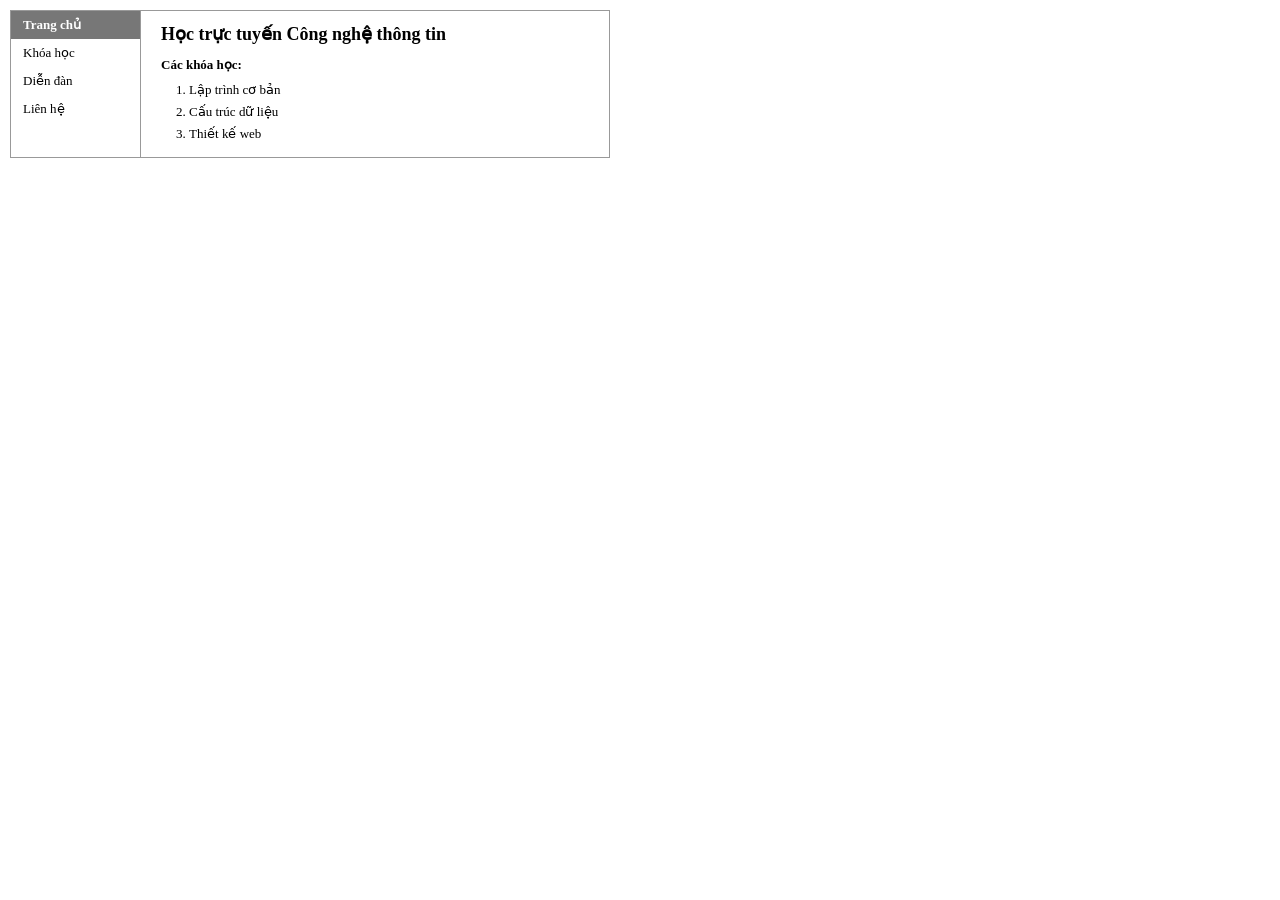
<file: index.html>
<!DOCTYPE html>
<html lang="vi">
<head>
  <meta charset="UTF-8">
  <meta name="viewport" content="width=device-width, initial-scale=1.0">
  <title>Học trực tuyến Công nghệ thông tin</title>
  <link rel="stylesheet" href="style.css">
</head>
<body>
  <div id="vung01">
    <ul>
      <li>Trang chủ</li>
      <li>Khóa học</li>
      <li>Diễn đàn</li>
      <li>Liên hệ</li>
    </ul>
  </div>
  <div id="vung02">
      <h1>Học trực tuyến Công nghệ thông tin</h1> 
      <h3>Các khóa học:</h3>
      <ol>
        <li>Lập trình cơ bản</li>
        <li>Cấu trúc dữ liệu</li>
        <li>Thiết kế web</li>
      </ol>
  </div>

</body>
</html>
</file>
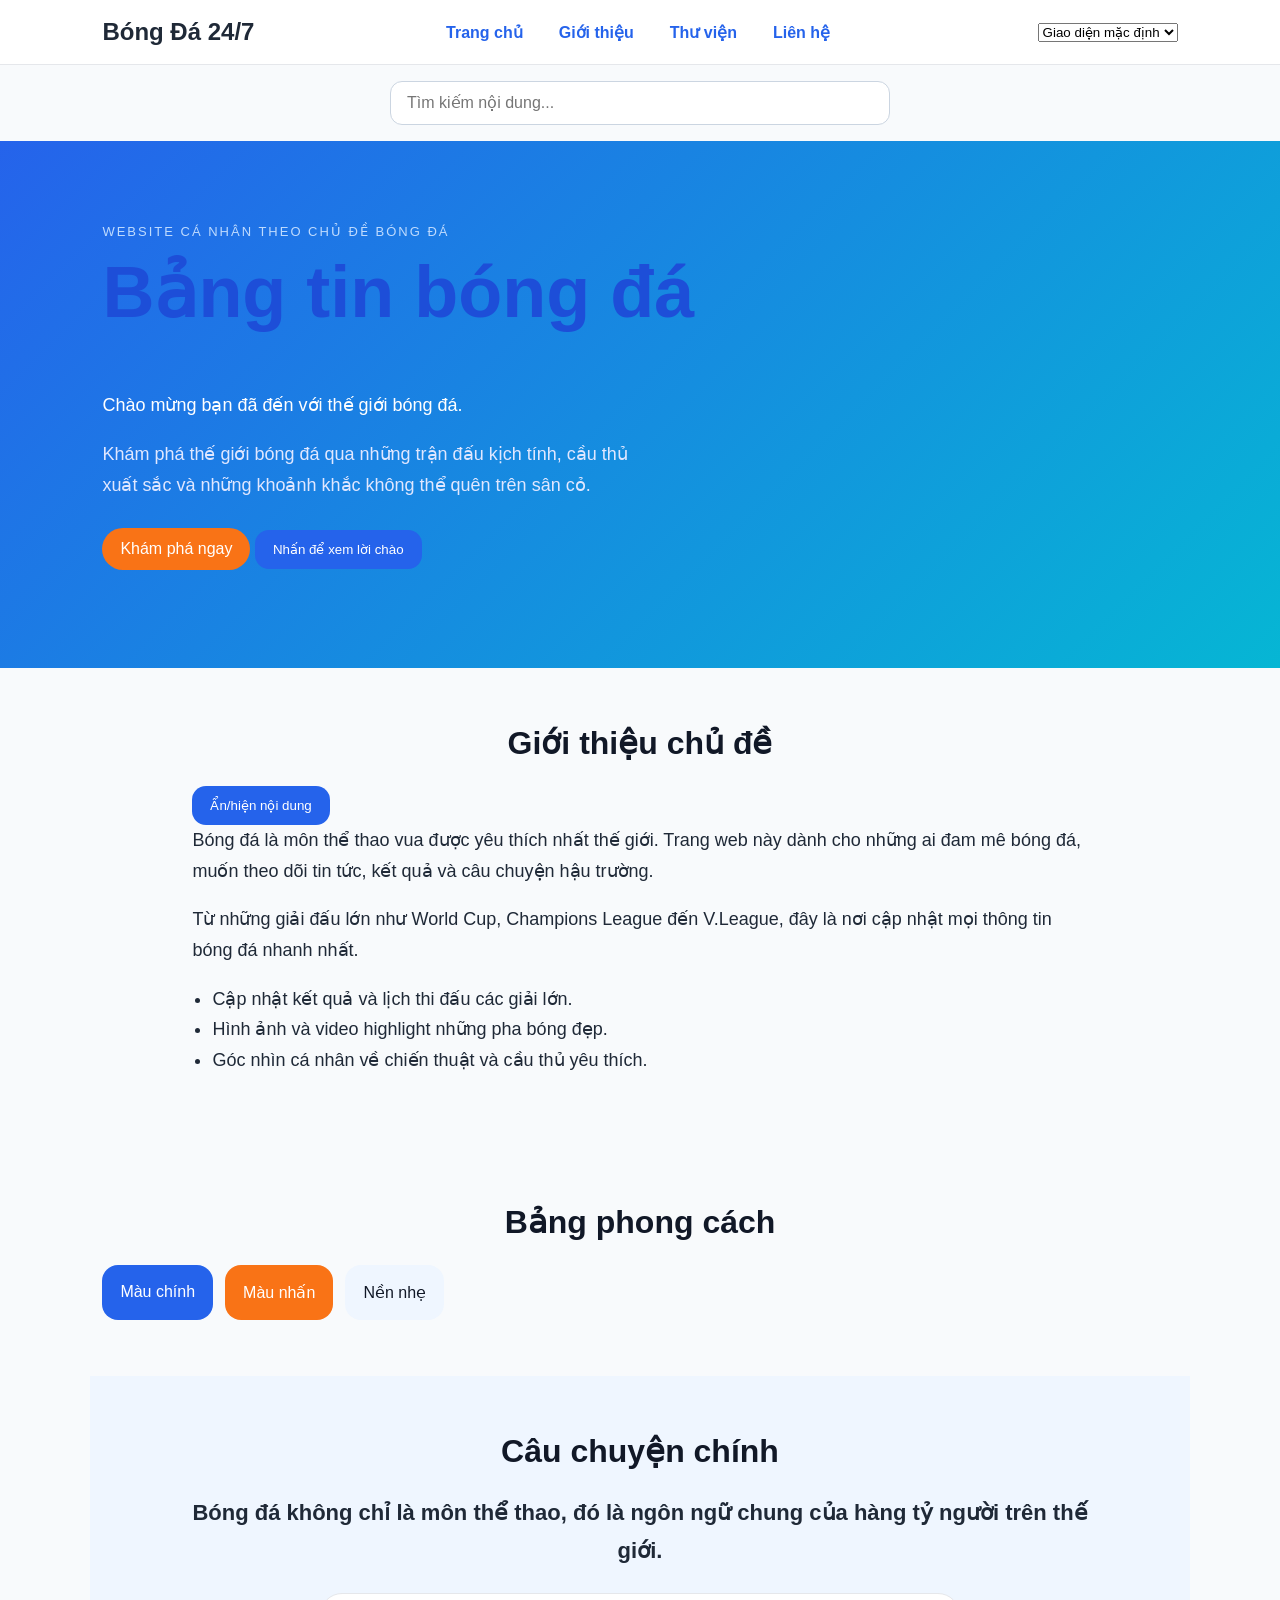
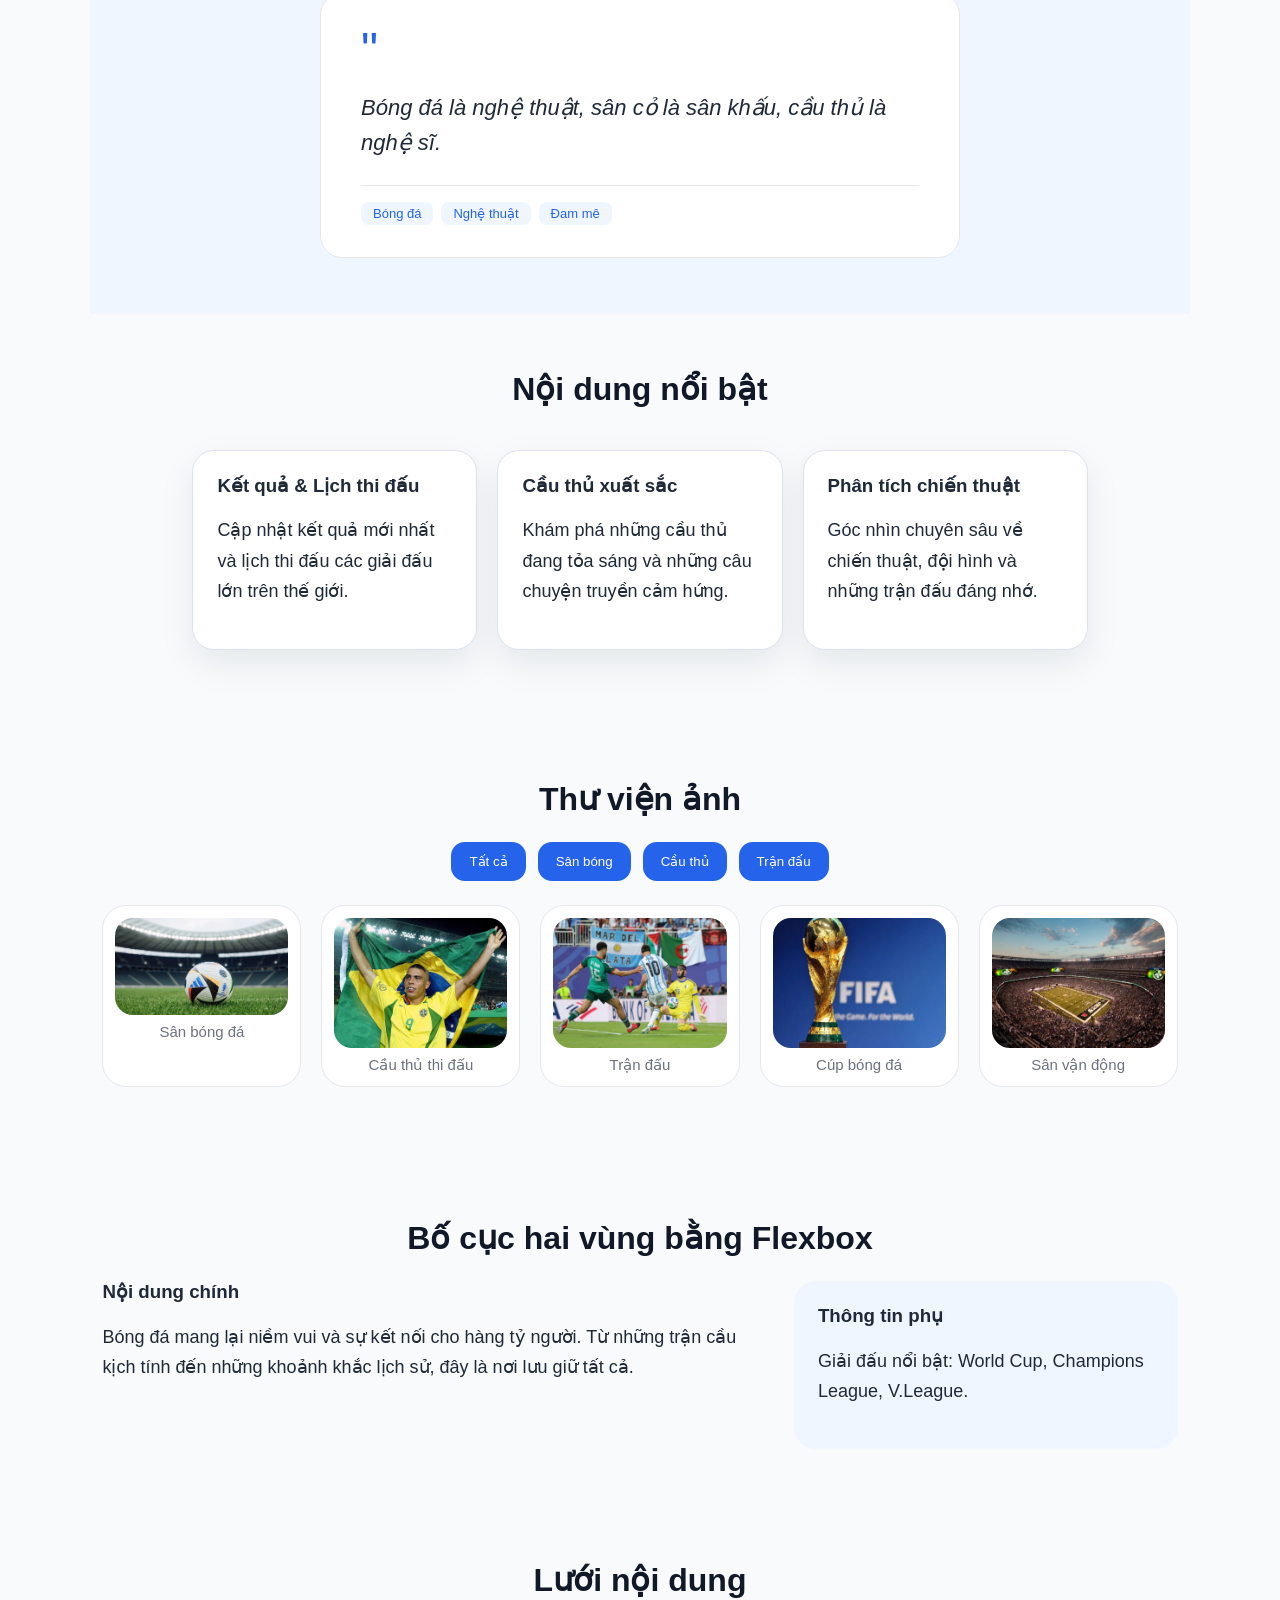
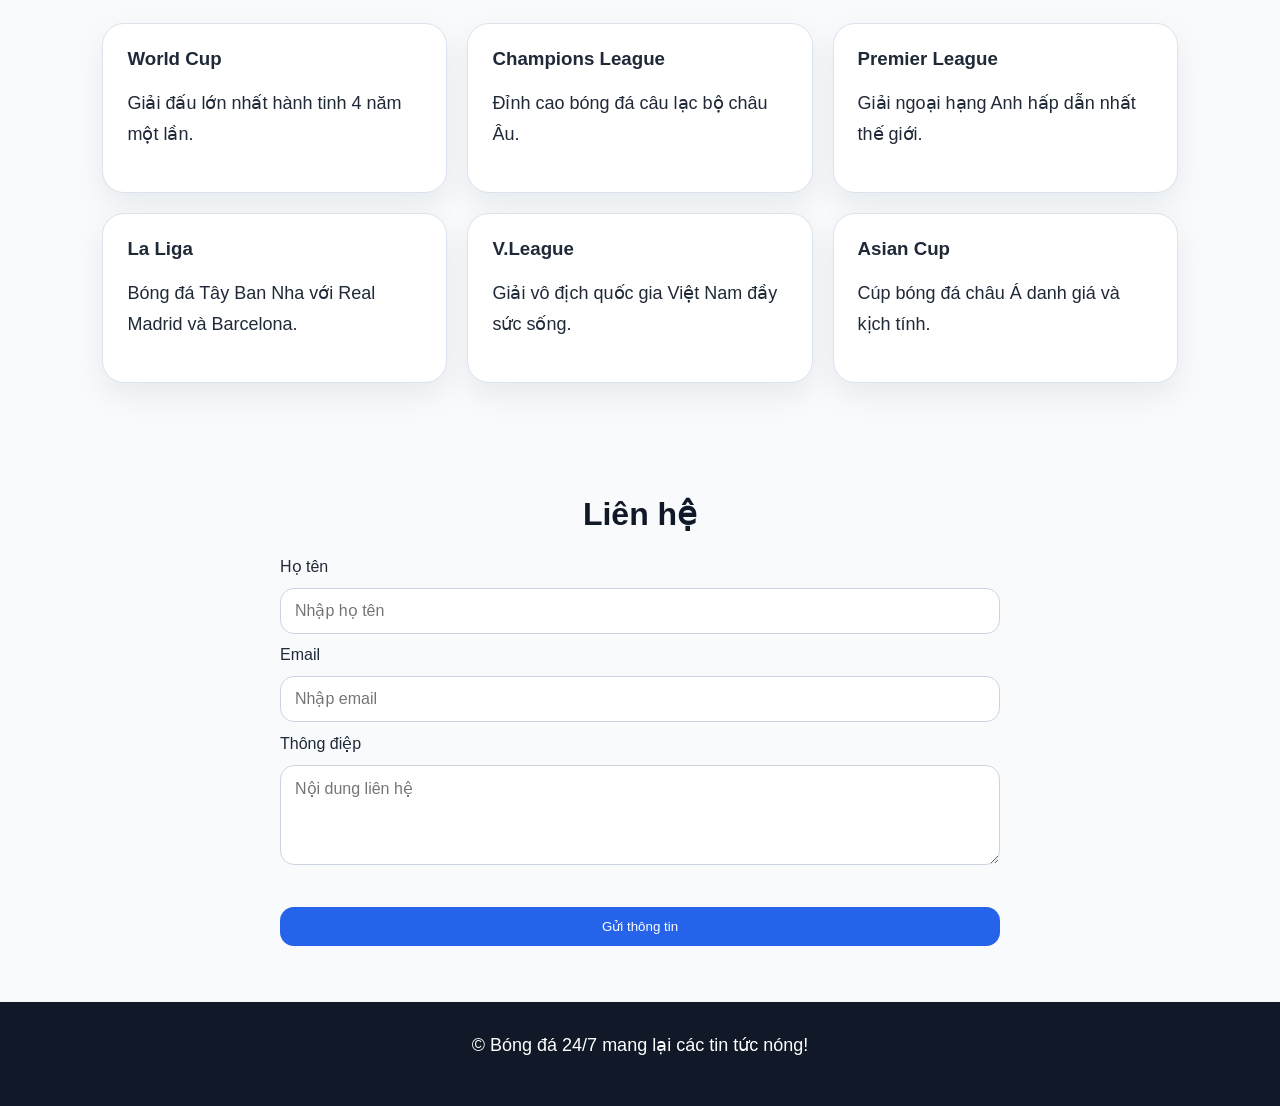
<file: html/index.html>
<!DOCTYPE html>
<html lang="vi">
<head>
  <meta charset="UTF-8">
  <meta name="viewport" content="width=device-width, initial-scale=1.0">
  <title>Tin tức bóng đá</title>
  <link rel="stylesheet" href="../css/style.css">
</head>
<body>
<header class="site-header" id="top">
  <div class="brand">Bóng Đá 24/7</div>
  <button id="menuToggle" class="menu-toggle">☰ Menu</button>
  <nav id="mainMenu" class="main-nav" aria-label="Điều hướng chính">
    <a href="#hero">Trang chủ</a>
    <a href="#about">Giới thiệu</a>
    <a href="#gallery">Thư viện</a>
    <a href="#contact">Liên hệ</a>
  </nav>
  <select id="themeSelect">
    <option value="">Giao diện mặc định</option>
    <option value="dark-mode">Nền tối</option>
    <option value="warm-mode">Nền ấm</option>
  </select>
</header>
  <div style="text-align:center; padding: 16px 8%;">
  <input id="searchInput" type="text" placeholder="Tìm kiếm nội dung..." style="width:100%; max-width:500px; padding:12px 16px; border-radius:12px; border:1px solid #cbd5e1; font-size:16px;">
</div>
<main>
  <section class="hero" id="hero">
    <p class="eyebrow">Website cá nhân theo chủ đề bóng đá</p>
    <h1 id="main-title">Thế Giới Bóng Đá</h1>
    <p id="welcomeText">Chào mừng bạn đến với MyWeb.</p>
    <p class="intro">Khám phá thế giới bóng đá qua những trận đấu kịch tính, cầu thủ xuất sắc và những khoảnh khắc không thể quên trên sân cỏ.</p>
    <a class="primary-button" href="#about">Khám phá ngay</a>
    <button id="helloBtn">Nhấn để xem lời chào</button>
    <p id="helloResult"></p>
  </section>

  <section class="section about-section" id="about">
  <h2>Giới thiệu chủ đề</h2>
  <button id="toggleAboutBtn">Ẩn/hiện nội dung</button>
  <div id="aboutContent">
    <p>Bóng đá là môn thể thao vua được yêu thích nhất thế giới. Trang web này dành cho những ai đam mê bóng đá, muốn theo dõi tin tức, kết quả và câu chuyện hậu trường.</p>
    <p>Từ những giải đấu lớn như World Cup, Champions League đến V.League, đây là nơi cập nhật mọi thông tin bóng đá nhanh nhất.</p>
    <ul class="topic-list">
      <li>Cập nhật kết quả và lịch thi đấu các giải lớn.</li>
      <li>Hình ảnh và video highlight những pha bóng đẹp.</li>
      <li>Góc nhìn cá nhân về chiến thuật và cầu thủ yêu thích.</li>
    </ul>
  </div>
</section>

  <section class="section style-guide" id="style-guide">
    <h2>Bảng phong cách</h2>
    <div class="swatches">
      <div class="swatch swatch-primary">Màu chính</div>
      <div class="swatch swatch-accent">Màu nhấn</div>
      <div class="swatch swatch-soft">Nền nhẹ</div>
    </div>
  </section>

  <section class="section story-section" id="story">
    <h2>Câu chuyện chính</h2>
    <p class="lead">Bóng đá không chỉ là môn thể thao, đó là ngôn ngữ chung của hàng tỷ người trên thế giới.</p>
    <div class="bq-card">
      <div class="bq-icon">"</div>
      <blockquote>Bóng đá là nghệ thuật, sân cỏ là sân khấu, cầu thủ là nghệ sĩ.</blockquote>
      <div class="bq-divider"></div>
      <div class="bq-tags">
        <span class="tag">Bóng đá</span>
        <span class="tag">Nghệ thuật</span>
        <span class="tag">Đam mê</span>
      </div>
    </div>
  </section>

  <section class="section feature-section" id="features">
    <h2>Nội dung nổi bật</h2>
    <div class="card-row">
      <article class="feature-card">
        <h3>Kết quả & Lịch thi đấu</h3>
        <p>Cập nhật kết quả mới nhất và lịch thi đấu các giải đấu lớn trên thế giới.</p>
      </article>
      <article class="feature-card">
        <h3>Cầu thủ xuất sắc</h3>
        <p>Khám phá những cầu thủ đang tỏa sáng và những câu chuyện truyền cảm hứng.</p>
      </article>
      <article class="feature-card">
        <h3>Phân tích chiến thuật</h3>
        <p>Góc nhìn chuyên sâu về chiến thuật, đội hình và những trận đấu đáng nhớ.</p>
      </article>
    </div>
  </section>

  <section class="section gallery-section" id="gallery">
    <h2>Thư viện ảnh</h2>
    <div style="text-align:center; margin-bottom:24px; display:flex; gap:12px; justify-content:center; flex-wrap:wrap;">
    <button class="filter-btn" data-filter="all">Tất cả</button>
    <button class="filter-btn" data-filter="san">Sân bóng</button>
    <button class="filter-btn" data-filter="cauthu">Cầu thủ</button>
    <button class="filter-btn" data-filter="trandau">Trận đấu</button>
  </div>
    <div class="image-strip">
    <figure class="gallery-item" data-category="san">
      <img src="../img/anhbiabongda.png" alt="Ảnh bìa sân bóng đá">
      <figcaption>Sân bóng đá</figcaption>
    </figure>
    <figure class="gallery-item" data-category="cauthu">
      <img src="../img/cauthubongda.png" alt="Cầu thủ thi đấu">
      <figcaption>Cầu thủ thi đấu</figcaption>
    </figure>
    <figure class="gallery-item" data-category="trandau">
      <img src="../img/anhtrandaubongda.png" alt="Ảnh trận đấu">
      <figcaption>Trận đấu</figcaption>
    </figure>
    <figure class="gallery-item" data-category="trandau">
      <img src="../img/anhcupdabong.png" alt="Ảnh cúp bóng đá">
      <figcaption>Cúp bóng đá</figcaption>
    </figure>
    <figure class="gallery-item" data-category="san">
      <img src="../img/anhsanbongda.png" alt="Ảnh sân vận động">
      <figcaption>Sân vận động</figcaption>
    </figure>
  </div>
</section>

  <section class="section layout-section" id="layout">
    <h2>Bố cục hai vùng bằng Flexbox</h2>
    <div class="content-layout">
      <article class="main-content">
        <h3>Nội dung chính</h3>
        <p>Bóng đá mang lại niềm vui và sự kết nối cho hàng tỷ người. Từ những trận cầu kịch tính đến những khoảnh khắc lịch sử, đây là nơi lưu giữ tất cả.</p>
      </article>
      <aside class="side-panel">
        <h3>Thông tin phụ</h3>
        <p>Giải đấu nổi bật: World Cup, Champions League, V.League.</p>
      </aside>
    </div>
  </section>

  <section class="section portfolio-section" id="portfolio">
    <h2>Lưới nội dung</h2>
    <div class="portfolio-grid">
      <article class="search-item"><h3>World Cup</h3><p>Giải đấu lớn nhất hành tinh 4 năm một lần.</p></article>
      <article class="search-item"><h3>Champions League</h3><p>Đỉnh cao bóng đá câu lạc bộ châu Âu.</p></article>
      <article class="search-item"><h3>Premier League</h3><p>Giải ngoại hạng Anh hấp dẫn nhất thế giới.</p></article>
      <article class="search-item"><h3>La Liga</h3><p>Bóng đá Tây Ban Nha với Real Madrid và Barcelona.</p></article>
      <article class="search-item"><h3>V.League</h3><p>Giải vô địch quốc gia Việt Nam đầy sức sống.</p></article>
      <article class="search-item"><h3>Asian Cup</h3><p>Cúp bóng đá châu Á danh giá và kịch tính.</p></article>
    </div>
  </section>

  <section class="section contact-section" id="contact">
  <h2>Liên hệ</h2>
  <form class="contact-form" id="contactForm" action="#" method="post">
    <label for="fullName">Họ tên</label>
    <input id="fullName" name="fullName" type="text" placeholder="Nhập họ tên">

    <label for="email">Email</label>
    <input id="email" name="email" type="text" placeholder="Nhập email">

    <label for="message">Thông điệp</label>
    <textarea id="message" name="message" rows="4" placeholder="Nội dung liên hệ"></textarea>

    <p id="formMessage"></p>

    <button type="submit">Gửi thông tin</button>
  </form>
</section>

<footer class="site-footer">
  <p>© Bóng đá 24/7 mang lại các tin tức nóng!</p>
</footer>
  <script src="../js/script.js"></script>
</body>
</html>
</file>
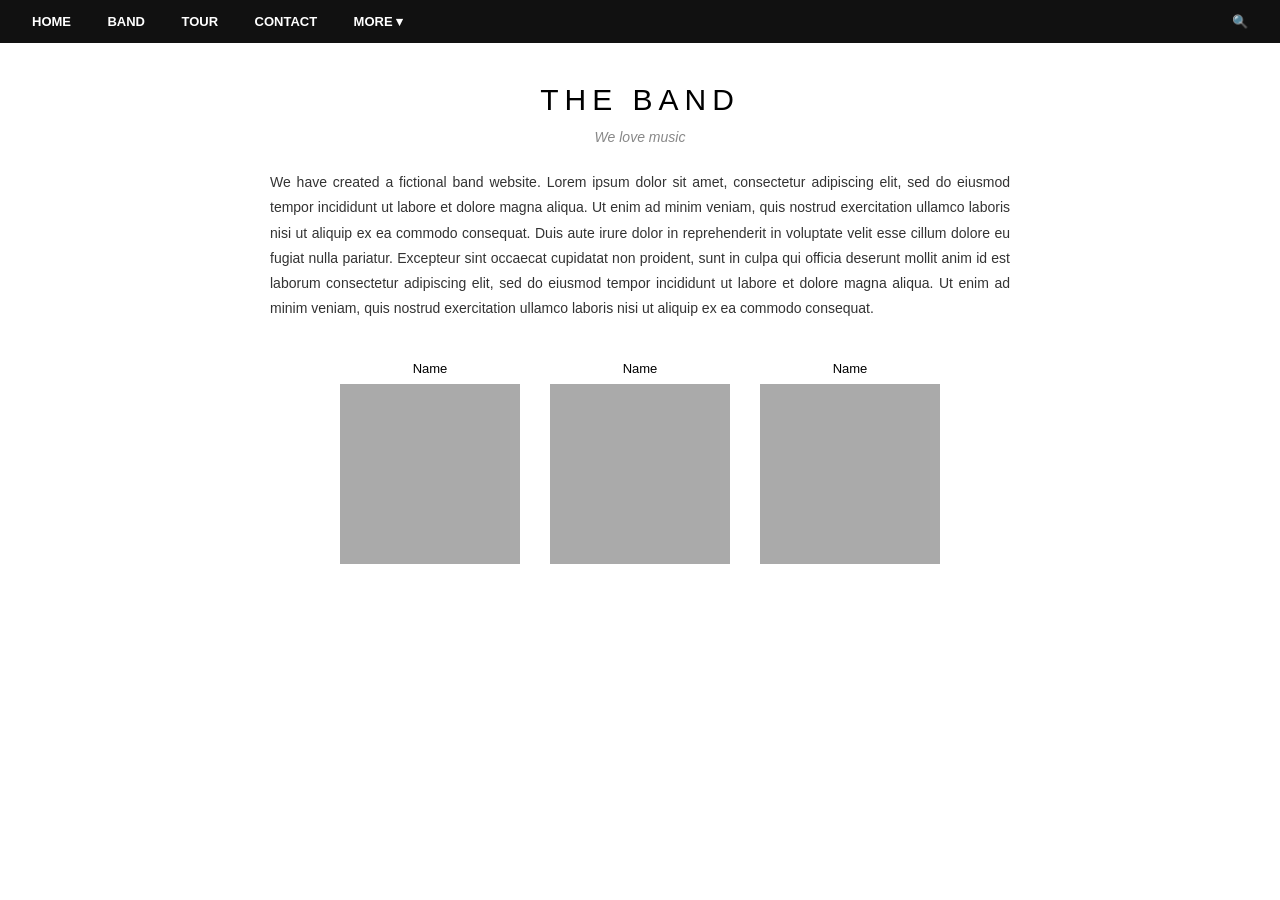
<file: band.html>
<!DOCTYPE html>
<html lang="vi">
<head>
  <meta charset="UTF-8">
  <meta name="viewport" content="width=device-width, initial-scale=1.0">
  <title>The Band</title>
  <link rel="stylesheet" href="band.css">
</head>
<body>

  <nav>
    <div>
      <a href="#">HOME</a>
      <a href="#">BAND</a>
      <a href="#">TOUR</a>
      <a href="#">CONTACT</a>
      <a href="#">MORE ▾</a>
    </div>
    <a href="#">&#128269;</a>
  </nav>

  <div class="content">
    <h1>THE BAND</h1>
    <p class="sub">We love music</p>
    <p>
      We have created a fictional band website. Lorem ipsum dolor sit amet,
      consectetur adipiscing elit, sed do eiusmod tempor incididunt ut labore
      et dolore magna aliqua. Ut enim ad minim veniam, quis nostrud exercitation
      ullamco laboris nisi ut aliquip ex ea commodo consequat. Duis aute irure
      dolor in reprehenderit in voluptate velit esse cillum dolore eu fugiat
      nulla pariatur. Excepteur sint occaecat cupidatat non proident, sunt in
      culpa qui officia deserunt mollit anim id est laborum consectetur
      adipiscing elit, sed do eiusmod tempor incididunt ut labore et dolore
      magna aliqua. Ut enim ad minim veniam, quis nostrud exercitation ullamco
      laboris nisi ut aliquip ex ea commodo consequat.
    </p>
  </div>


  <div class="members">
    <div class="member">
      <p>Name</p>
      <div class="photo"></div>
    </div>
    <div class="member">
      <p>Name</p>
      <div class="photo"></div>
    </div>
    <div class="member">
      <p>Name</p>
      <div class="photo"></div>
    </div>
  </div>

</body>
</html>
</file>
<file: style.css>
* {
  margin: 0;
  padding: 0;
  box-sizing: border-box;
}

body {
  font-family: "Times New Roman", serif;
  font-size: 13px;
  display: flex;
  width: 600px;
  border: 1px solid #999;
  margin: 10px;
}

#vung01 {
  width: 130px;
  min-width: 130px;
  background-color: #fff;
  border-right: 1px solid #999;
}

#vung01 ul {
  list-style: none;
  padding: 0;
  margin: 0;
}

#vung01 ul li {
  padding: 6px 12px;

  font-size: 13px;
  cursor: pointer;
}

#vung01 ul li:first-child {
  background-color: #777;
  color: #fff;
  font-weight: bold;
}

#vung01 ul li:not(:first-child):hover {
  background-color: #ddd;
}

#vung02 {
  flex: 1;
  padding: 12px 20px;
}

#vung02 h1 {
  font-size: 18px;
  font-weight: bold;
  margin-bottom: 12px;
  font-family: "Times New Roman", serif;
}

#vung02 h3 {
  font-size: 13px;
  font-weight: bold;
  margin-bottom: 6px;
  font-family: "Times New Roman", serif;
}

#vung02 ol {
  padding-left: 28px;
  font-size: 13px;
  line-height: 1.7;
}
</file>
<file: css/style.css>
/* Chặng 1 */
* { box-sizing: border-box; }
body { margin: 0; font-family: Arial, sans-serif; color: #1f2937; background-color: #f8fafc; }
h1, h2, h3, p { margin-top: 0; }
a { color: #2563eb; }

/* Chặng 2 */
.site-header { padding: 18px 8%; background-color: #ffffff; border-bottom: 1px solid #e5e7eb; }
.brand { font-weight: 800; font-size: 24px; }
.main-nav a { margin-right: 16px; text-decoration: none; font-weight: 700; }
#main-title { color: #1d4ed8; }

/* Chặng 3 */
:root { --primary: #2563eb; --accent: #f97316; --soft: #eff6ff; --dark: #111827; }
.hero { padding: 80px 8%; color: white; background: linear-gradient(135deg, var(--primary), #06b6d4); }
.eyebrow { font-size: 13px; color: #bfdbfe; text-transform: uppercase; letter-spacing: 2px; margin-bottom: 12px; }
.intro { color: #e0e7ff; max-width: 560px; margin-bottom: 28px; }
.primary-button { display: inline-block; padding: 12px 18px; background-color: var(--accent); color: #fff; border-radius: 999px; text-decoration: none; }
.swatches { display: flex; gap: 12px; }
.swatch { padding: 18px; border-radius: 16px; color: white; }
.swatch-primary { background-color: var(--primary); }
.swatch-accent { background-color: var(--accent); }
.swatch-soft { color: var(--dark); background-color: var(--soft); }

/* Chặng 4 */
.section { padding: 56px 8%; }
h1 { font-size: clamp(36px, 6vw, 72px); line-height: 1.05; }
h2 { font-size: 32px; color: var(--dark); text-align: center; margin-bottom: 24px; }
p, li { font-size: 18px; line-height: 1.7; }
.lead { font-size: 22px; font-weight: 600; text-align: center; margin-bottom: 24px; }
.topic-list { padding-left: 20px; line-height: 2; }
.story-section { background-color: var(--soft); }

/* Chặng 5 */
.about-section, .story-section, .feature-section { max-width: 1100px; margin: 0 auto; }
.card-row { display: block; }
.feature-card { margin: 18px 0; padding: 24px; border: 1px solid #dbe3ef; border-radius: 22px; background-color: #ffffff; box-shadow: 0 14px 35px rgba(15, 23, 42, 0.08); }

/* Chặng 6 */
img { max-width: 100%; height: auto; display: block; border-radius: 18px; }
.image-strip figure { margin: 0 0 20px; padding: 12px; border: 1px solid #e5e7eb; border-radius: 24px; background-color: white; }
.image-strip figcaption { text-align: center; font-size: 15px; color: #6b7280; margin-top: 8px; }
.main-nav a:hover, .primary-button:hover, button:hover { opacity: 0.86; transform: translateY(-1px); }
button { padding: 12px 18px; border: 0; border-radius: 14px; color: white; background-color: var(--primary); }

/* Chặng 7 */
.site-header, .main-nav, .card-row, .content-layout, .image-strip { display: flex; gap: 20px; }
.site-header { justify-content: space-between; align-items: center; }
.card-row, .image-strip { align-items: stretch; }
.feature-card, .image-strip figure { flex: 1; }
.main-content { flex: 2; }
.side-panel { flex: 1; padding: 24px; border-radius: 22px; background-color: var(--soft); }

/* Chặng 8 */
.portfolio-grid { display: grid; grid-template-columns: repeat(3, 1fr); gap: 20px; }
.portfolio-grid article { min-height: 120px; padding: 24px; border-radius: 22px; background-color: #ffffff; border: 1px solid #dbe3ef; box-shadow: 0 12px 30px rgba(15, 23, 42, 0.07); }

/* Chặng 9: responsive, form, footer */
.menu-toggle { display: none; }
.contact-form { max-width: 720px; margin: 0 auto; display: grid; gap: 12px; }
input, textarea { width: 100%; padding: 13px 14px; border: 1px solid #cbd5e1; border-radius: 14px; font: inherit; }
.site-footer { padding: 28px 8%; text-align: center; color: white; background-color: var(--dark); }

/* Blockquote card */
.bq-card { background: #ffffff; border: 1px solid #e5e7eb; border-radius: 22px; padding: 2rem 2.5rem; max-width: 640px; margin: 0 auto; }
.bq-icon { font-size: 48px; color: var(--primary); line-height: 1; margin-bottom: 1rem; }
.bq-card blockquote { font-size: 22px; font-style: italic; text-align: left; margin: 0 0 1.5rem; line-height: 1.6; color: #1f2937; }
.bq-divider { height: 1px; background: #e5e7eb; margin-bottom: 1rem; }
.bq-tags { display: flex; gap: 8px; flex-wrap: wrap; }
.tag { font-size: 13px; padding: 4px 12px; border-radius: 8px; background: var(--soft); color: var(--primary); }

@media (max-width: 768px) {
  .site-header, .card-row, .content-layout, .image-strip { flex-direction: column; }
  .portfolio-grid { grid-template-columns: 1fr; }
  .hero, .section { padding: 42px 6%; }
  .bq-card { padding: 1.5rem; }
  .menu-toggle { display: block; }
  .main-nav { display: none; }
  .main-nav.active { display: flex; flex-direction: column; }
}

.hidden {
  display: none;
}

/* bài 06 */
.dark-mode {
  background: #1e3a5f;
  color: #f0f4f8;
}
.warm-mode {
  background: #fff7ed;
}
</file>
<file: band.css>
* { margin: 0; padding: 0; box-sizing: border-box; }
body { font-family: Arial, sans-serif; }

nav {
  background: #111;
  padding: 0 16px;
  display: flex;
  justify-content: space-between;
  align-items: center;
}
nav a {
  color: white;
  text-decoration: none;
  font-size: 13px;
  font-weight: bold;
  padding: 14px 16px;
  display: inline-block;
}
nav a:hover { color: #ccc; }

.content {
  max-width: 780px;
  margin: 40px auto;
  padding: 0 20px;
}
.content h1 {
  text-align: center;
  font-size: 30px;
  font-weight: normal;
  letter-spacing: 6px;
  margin-bottom: 8px;
}
.content .sub {
  text-align: center;
  font-style: italic;
  color: #888;
  font-size: 14px;
  margin-bottom: 20px;
}
.content p {
  font-size: 14px;
  line-height: 1.8;
  color: #333;
  text-align: justify;
}

.members {
  max-width: 780px;
  margin: 30px auto 60px;
  padding: 0 20px;
  display: flex;
  gap: 30px;
  justify-content: center;
}
.member {
  text-align: center;
  width: 180px;
}
.member p {
  font-size: 13px;
  margin-bottom: 8px;
}
.photo {
  width: 180px;
  height: 180px;
  background: #aaa;
}
</file>
